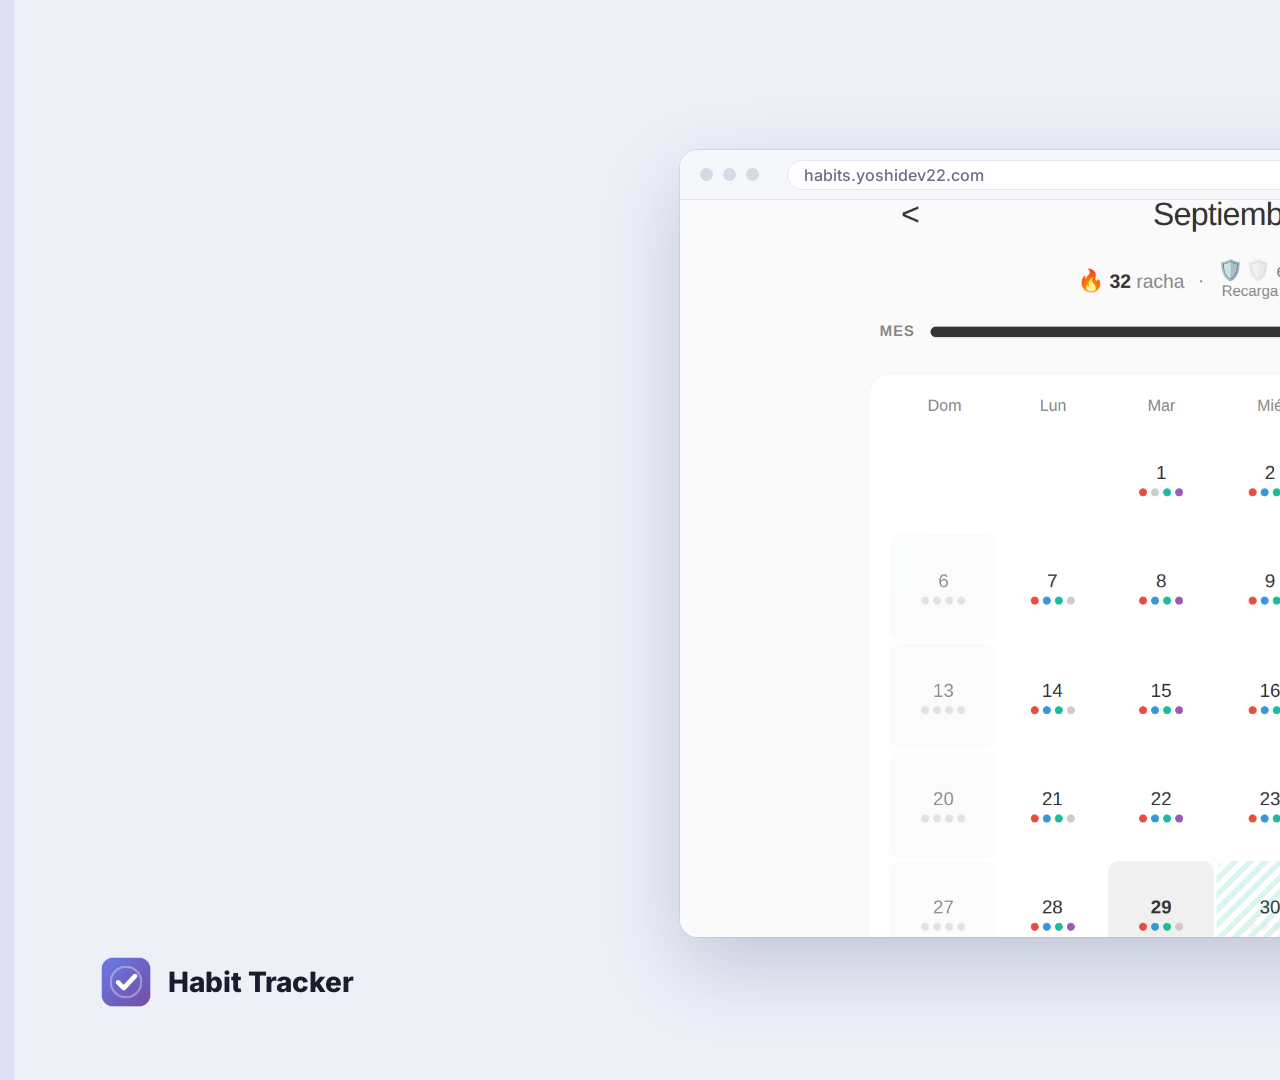
<file: video/teaser-0.1/index.html>
<!doctype html>
<html lang="es">
<head>
<meta charset="utf-8">
<title>Habit Tracker teaser 0.1</title>
<!-- 1920x1080. Everything is a pure function of t: window.seek(t) paints the frame.
     No timers, no CSS transitions/animations, no Math.random. -->
<style>
@font-face { font-family: "Inter"; font-weight: 500; src: url(assets/fonts/Inter-500.ttf); font-display: block; }
@font-face { font-family: "Inter"; font-weight: 800; src: url(assets/fonts/Inter-800.ttf); font-display: block; }
:root {
  --accent: #667eea;          /* --accent in styles.css */
  --accent-deep: #4c5fd6;
  --ink: #1b1d2e;
  --muted: #6b6f86;
  --bg: #eef0f8;
  --paper: #ffffff;
}
* { margin: 0; padding: 0; box-sizing: border-box; }
html, body { width: 1920px; height: 1080px; overflow: hidden; background: var(--bg); }
body { font-family: "Inter", "Liberation Sans", sans-serif; color: var(--ink); position: relative; }

/* Accent rail on the left edge: grows with the timeline */
#rail { position: absolute; left: 0; top: 0; width: 14px; height: 1080px; background: #dde1f3; }
#railFill { position: absolute; left: 0; top: 0; width: 14px; background: var(--accent); }

#copy { position: absolute; left: 100px; top: 0; width: 540px; height: 1080px; }
#kicker { position: absolute; left: 0; top: 330px; font-size: 26px; font-weight: 800; letter-spacing: .14em;
          text-transform: uppercase; color: var(--accent); white-space: nowrap; }
#headline { position: absolute; left: 0; top: 390px; width: 540px; font-size: 74px; line-height: 1.06;
            font-weight: 800; letter-spacing: -0.025em; }
.line { display: block; overflow: hidden; padding-bottom: 8px; }
.word { display: inline-block; white-space: pre; will-change: transform; }
.hl { color: var(--accent); }

#brand { position: absolute; left: 100px; bottom: 72px; display: flex; align-items: center; gap: 16px;
         font-size: 28px; font-weight: 800; }
#brand img { width: 52px; height: 52px; border-radius: 12px; }

/* The "window" that holds the real screenshots */
#screen { isolation: isolate; z-index: 1; position: absolute; left: 680px; top: 150px; width: 1180px; height: 787px; border-radius: 18px;
          background: var(--paper); box-shadow: 0 30px 80px rgba(40, 48, 110, .22), 0 0 0 1px rgba(40, 48, 110, .08);
          overflow: hidden; }
#chrome { height: 50px; background: #f6f7fb; border-bottom: 1px solid #e3e5ef; display: flex; align-items: center;
          gap: 10px; padding: 0 20px; }
#chrome i { width: 13px; height: 13px; border-radius: 50%; background: #d6d9e6; display: block; }
#chrome span { margin-left: 18px; flex: 1; height: 30px; border-radius: 15px; background: #fff; border: 1px solid #e3e5ef;
               font-size: 16px; color: var(--muted); display: flex; align-items: center; padding-left: 16px; }
#viewport { position: absolute; left: 0; top: 50px; width: 1180px; height: 737px; overflow: hidden; background: #fafafa; }
.shot { position: absolute; left: 0; top: 0; width: 1280px; height: 800px; transform-origin: 0 0; }
#overlay { position: absolute; left: 0; top: 0; width: 1280px; height: 800px; transform-origin: 0 0; pointer-events: none; }
#toast { position: absolute; left: 50%; bottom: 36px; display: flex; align-items: center; gap: 14px; padding: 16px 26px;
         border-radius: 14px; background: var(--ink); color: #fff; font-size: 22px; font-weight: 500; white-space: nowrap; }
#toast b { color: #9fb0ff; font-weight: 800; }

#cursor { z-index: 5; position: absolute; left: 0; top: 0; width: 44px; height: 54px; transform-origin: 6px 4px; }
#ring { z-index: 5; position: absolute; border-radius: 50%; border: 5px solid var(--accent); }

/* Closing card: an accent panel that slides over the stage from the left */
#outro { z-index: 10; position: absolute; left: 0; top: 0; width: 1920px; height: 1080px; background: var(--accent); overflow: hidden; }
#outro .grid { position: absolute; right: -120px; top: 120px; width: 900px; height: 900px; opacity: .14;
               background-image: radial-gradient(#fff 3px, transparent 3.5px); background-size: 48px 48px; }
#outroTitle { position: absolute; left: 150px; top: 330px; font-size: 150px; line-height: 1; font-weight: 800;
              letter-spacing: -0.035em; color: #fff; }
#outroUrl { position: absolute; left: 150px; top: 560px; display: flex; align-items: center; gap: 22px; padding: 22px 36px 22px 22px;
            border-radius: 60px; background: #fff; color: var(--accent-deep); font-size: 50px; font-weight: 800; white-space: nowrap; }
#outroUrl img { width: 72px; height: 72px; border-radius: 18px; }
#outroNote { position: absolute; left: 156px; top: 720px; font-size: 30px; font-weight: 500; color: rgba(255,255,255,.85); }
</style>
</head>
<body>
<div id="rail"><div id="railFill"></div></div>

<div id="copy">
  <div id="kicker"></div>
  <div id="headline"></div>
</div>
<div id="brand"><img src="assets/icon-192.png" alt=""><span>Habit Tracker</span></div>

<div id="screen">
  <div id="chrome"><i></i><i></i><i></i><span>habits.yoshidev22.com</span></div>
  <div id="viewport">
    <img class="shot" data-shot="01_calendar" src="assets/01_calendar.png" alt="">
    <img class="shot" data-shot="02_day_before" src="assets/02_day_before.png" alt="">
    <img class="shot" data-shot="03_day_after" src="assets/03_day_after.png" alt="">
    <img class="shot" data-shot="04_settings" src="assets/04_settings.png" alt="">
    <img class="shot" data-shot="05_vacations" src="assets/05_vacations.png" alt="">
    <img class="shot" data-shot="06_rest_vacation" src="assets/06_rest_vacation.png" alt="">
    <img class="shot" data-shot="07_board" src="assets/07_board.png" alt="">
    <img class="shot" data-shot="08_list" src="assets/08_list.png" alt="">
    <img class="shot" data-shot="09_reports" src="assets/09_reports.png" alt="">
    <img class="shot" data-shot="10_export" src="assets/10_export.png" alt="">
    <div id="toast">⬇ <span>Descargado</span> <b id="toastName"></b></div>
  </div>
</div>

<svg id="cursor" viewBox="0 0 44 54" aria-hidden="true">
  <path d="M6 4 L6 44 L16 34 L23 50 L30 47 L23 31 L37 31 Z" fill="#1b1d2e" stroke="#fff" stroke-width="3.5" stroke-linejoin="round"/>
</svg>
<div id="ring"></div>

<div id="outro">
  <div class="grid"></div>
  <div id="outroTitle"></div>
  <div id="outroUrl"><img src="assets/icon-192.png" alt=""><span>habits.yoshidev22.com</span></div>
  <div id="outroNote">Hábitos · Vacaciones · Proyectos · Reportes</div>
</div>

<script>
const DURATION = 31;
const OUTRO_AT = 28;
const $ = (id) => document.getElementById(id);

// ---------- math ----------
const clamp = (v, a, b) => Math.min(b, Math.max(a, v));
const lerp = (a, b, k) => a + (b - a) * k;
const prog = (t, a, b) => clamp((t - a) / (b - a), 0, 1);
const easeInOut = (k) => (k < .5 ? 4 * k * k * k : 1 - Math.pow(-2 * k + 2, 3) / 2);
const easeOut = (k) => 1 - Math.pow(1 - k, 3);
const easeOutBack = (k) => 1 + 2.2 * Math.pow(k - 1, 3) + 1.2 * Math.pow(k - 1, 2);

// Piecewise keyframes [{t, z, x, y}] -> values at t, eased between neighbours
function keyed(frames, t) {
  if (t <= frames[0].t) return frames[0];
  for (let i = 1; i < frames.length; i++) {
    const a = frames[i - 1], b = frames[i];
    if (t <= b.t) {
      const k = easeInOut(prog(t, a.t, b.t));
      return { z: lerp(a.z, b.z, k), x: lerp(a.x, b.x, k), y: lerp(a.y, b.y, k) };
    }
  }
  return frames[frames.length - 1];
}

// ---------- data from demo.py ----------
let C = null;   // clicks.json: key points of each screenshot, in its 1280x800 CSS pixels
const P = (shot, sub) => { const r = sub ? C[shot][sub] : C[shot]; return { x: r.x, y: r.y }; };

// ---------- beats (one line of copy each) ----------
const BEATS = [
  { from: 0,  to: 3,  kicker: '01 · Hábitos',    text: 'La app que te ayuda a crear [hábitos]' },
  { from: 3,  to: 7,  kicker: '02 · Tu día',     text: 'Marca tu día [en un toque]' },
  { from: 7,  to: 11, kicker: '03 · Configura',  text: 'Tus hábitos, [a tu manera]' },
  { from: 11, to: 14, kicker: '04 · Descanso',   text: '¿Fin de semana? Tu racha [descansa]' },
  { from: 14, to: 18, kicker: '05 · Vacaciones', text: '¿Vacaciones? Pausa sin perder [tu racha]' },
  { from: 18, to: 22, kicker: '06 · Proyectos',  text: 'Gestiona tus [proyectos]' },
  { from: 22, to: 26, kicker: '07 · Reportes',   text: 'Ve [cómo avanzas]' },
  { from: 26, to: 28, kicker: '08 · Tus datos',  text: 'Descarga tus datos [cuando quieras]' },
];

// ---------- camera: which screenshot, zoom and focus per time ----------
// Built once the clicks are loaded. z = zoom over "fit to window"; (x, y) = focus point.
let SEGMENTS = [];
let WIPES = [];      // circular reveal from one screenshot into the next
let MOVES = [];      // cursor moves and clicks
function buildTimeline() {
  const k = (t, z, p, dx = 0, dy = 0) => ({ t, z, x: p.x + dx, y: p.y + dy });
  const at = (x, y) => ({ x, y });
  const strip = P('01_calendar'), meditar = P('02_day_before');
  const list = P('04_settings'), rest = P('04_settings', 'rest');
  // Column centre from the header down to the last Saturday / Sunday of the month
  const col = (head, last) => at(P('01_calendar', head).x, (P('01_calendar', head).y + P('01_calendar', last).y) / 2 - 20);
  const satCol = col('head_sat', 'sat_last'), sunCol = col('head_sun', 'sun_last');
  const pause = P('05_vacations');
  const pFirst = P('06_rest_vacation', 'pause_first'), pLast = P('06_rest_vacation', 'pause_last');
  const pauseMid = at((pLast.x + P('06_rest_vacation', 'weekend_sat').x) / 2, (pFirst.y + pLast.y) / 2);
  const card = P('07_board'), tog = P('07_board', 'list_toggle'), proj = P('08_list');
  const summary = P('09_reports'), habits = P('09_reports', 'habits'), exp = P('10_export');
  const togView = k(0, 1.45, tog, -120, 120);

  SEGMENTS = [
    { from: 0, to: 3, shot: '01_calendar',
      frames: [k(0, 1.45, at(640, 420)), k(0.4, 1.45, at(640, 420)), k(2.9, 2.3, strip, 0, 40)] },
    // Same scroll in both captures: at the click the before/after cut is seamless
    { from: 3, to: 5.2, shot: '02_day_before',
      frames: [k(3, 1.7, at(560, 560)), k(4.4, 2.2, at(540, 690)), k(7, 2.3, at(540, 690))] },
    { from: 5.2, to: 7, shot: '03_day_after',
      frames: [k(3, 1.7, at(560, 560)), k(4.4, 2.2, at(540, 690)), k(7, 2.3, at(540, 690))] },
    { from: 7, to: 11, shot: '04_settings',
      frames: [k(7, 1.5, at(640, 330)), k(8.6, 2.1, list, 60, -20), k(10.9, 1.95, rest, 0, -40)] },
    { from: 11, to: 14, shot: '01_calendar',
      frames: [k(11, 1.5, at(640, 460)), k(12.1, 2.6, satCol), k(12.7, 2.6, satCol),
               k(13.6, 2.6, sunCol), k(14, 2.65, sunCol)] },
    { from: 14, to: 16, shot: '05_vacations',
      frames: [k(14, 1.6, at(640, 480)), k(15.5, 2.3, pause, 0, 0), k(16, 2.35, pause, 0, 0)] },
    { from: 16, to: 18, shot: '06_rest_vacation',
      frames: [k(16, 2.0, pauseMid), k(17.3, 2.7, pauseMid), k(18, 2.75, pauseMid)] },
    { from: 18, to: 20.9, shot: '07_board',
      frames: [k(18, 1.0, at(640, 400)), k(19.4, 1.3, card, 0, -120), { ...togView, t: 20.3 }] },
    // Starts on the board's last framing so the circular wipe lines up header to header
    { from: 20.9, to: 22, shot: '08_list',
      frames: [{ ...togView, t: 20.9 }, { ...togView, t: 21.4 }, k(22, 1.6, proj, 0, -20)] },
    { from: 22, to: 26, shot: '09_reports',
      frames: [k(22, 1.2, at(640, 420)), k(23.4, 1.7, summary), k(24.2, 1.7, summary),
               k(25.6, 1.8, habits, 0, 30), k(26, 1.8, habits, 0, 30)] },
    { from: 26, to: DURATION, shot: '10_export',
      frames: [k(26, 1.7, at(640, 420)), k(27.0, 2.6, exp, 0, 30), k(28, 2.7, exp, 0, 30)] },
  ];
  WIPES = [
    { from: 16, to: 16.45, shot: '06_rest_vacation', under: 14, center: pauseMid },
    { from: 20.9, to: 21.35, shot: '08_list', under: 20.89, center: tog },
  ];
  MOVES = [
    { a: 3.3, b: 4.8, from: at(900, 560), to: at(meditar.x - 44, meditar.y + 8), click: 5.15, end: 6.9 },
    { a: 19.3, b: 20.5, from: at(1000, 560), to: at(tog.x + 6, tog.y + 4), click: 20.65, end: 20.9 },
    { a: 26.2, b: 26.95, from: at(820, 420), to: at(exp.x + 34, exp.y + 9), click: 27.1, end: 27.9 },
  ];
}

function segmentAt(t) {
  return SEGMENTS.find((s) => t >= s.from && t < s.to) || SEGMENTS[SEGMENTS.length - 1];
}

const VW = 1180, VH = 737, FIT = VW / 1280;   // 1280x800 fitted to the window width
function transformFor(cam) {
  const s = FIT * cam.z;
  const tx = clamp(VW / 2 - cam.x * s, VW - 1280 * s, 0);
  const ty = clamp(VH / 2 - cam.y * s, VH - 800 * s, 0);
  return { s, tx, ty };
}
const css = (tr) => `translate(${tr.tx}px, ${tr.ty}px) scale(${tr.s})`;
// Screenshot px -> page px (for the cursor, which lives above the window)
const toPage = (tr, p) => ({ x: 680 + tr.tx + p.x * tr.s, y: 150 + 50 + tr.ty + p.y * tr.s });

// ---------- copy ----------
let builtBeat = -1;
function buildHeadline(i) {
  if (builtBeat === i) return;
  builtBeat = i;
  $('kicker').textContent = BEATS[i].kicker;
  const hd = $('headline');
  hd.innerHTML = '';
  let idx = 0;
  BEATS[i].text.split(/(\[[^\]]+\])/).filter(Boolean).forEach((part) => {
    const hl = part.startsWith('[');
    part.replace(/[\[\]]/g, '').split(' ').filter(Boolean).forEach((w) => {
      const mask = document.createElement('span');   // each word rises out of its own mask
      mask.className = 'line';
      mask.style.display = 'inline-block';
      mask.style.verticalAlign = 'top';
      mask.style.marginRight = '0.24em';
      const span = document.createElement('span');
      span.className = 'word' + (hl ? ' hl' : '');
      span.textContent = w;
      span.dataset.i = idx++;
      mask.appendChild(span);
      hd.appendChild(mask);
    });
  });
}

function paintCopy(t) {
  let i = BEATS.findIndex((b) => t >= b.from && t < b.to);
  if (i < 0) i = BEATS.length - 1;
  const beat = BEATS[i];
  buildHeadline(i);
  const local = t - beat.from, left = beat.to - t;
  document.querySelectorAll('#headline .word').forEach((w) => {
    const d = Number(w.dataset.i) * 0.05;
    const inK = easeOut(prog(local, 0.05 + d, 0.5 + d));
    const outK = easeInOut(prog(0.3 - left, 0, 0.3));
    w.style.transform = `translateY(${(1 - inK) * 110 - outK * 110}%)`;
  });
  const kIn = easeOut(prog(local, 0, 0.35)), kOut = easeInOut(prog(0.3 - left, 0, 0.3));
  $('kicker').style.transform = `translateX(${(1 - kIn) * -40 - kOut * 40}px)`;
  $('kicker').style.clipPath = `inset(0 ${(1 - kIn) * 100 + kOut * 100}% 0 0)`;
}

// ---------- screen ----------
function paintScreen(t) {
  const seg = segmentAt(t);
  const tr = transformFor(keyed(seg.frames, t));
  document.querySelectorAll('.shot').forEach((img) => {
    img.style.display = img.dataset.shot === seg.shot ? 'block' : 'none';
    img.style.transform = css(tr);
    img.style.clipPath = 'none';
    img.style.zIndex = 1;
  });
  // The outgoing screenshot stays frozen underneath while the new one grows as a circle
  const wipe = WIPES.find((w) => t >= w.from && t < w.to);
  if (wipe) {
    const prev = segmentAt(wipe.from - 1e-3);
    const under = document.querySelector(`[data-shot="${prev.shot}"]`);
    under.style.display = 'block';
    under.style.transform = css(transformFor(keyed(prev.frames, wipe.from - 1e-3)));
    const top = document.querySelector(`[data-shot="${wipe.shot}"]`);
    top.style.zIndex = 2;
    top.style.clipPath = `circle(${easeInOut(prog(t, wipe.from, wipe.to)) * 1600}px at ${wipe.center.x}px ${wipe.center.y}px)`;
  }
  // Download toast rises from the bottom of the window after the export click
  const toastK = easeOut(prog(t, 27.3, 27.65));
  $('toast').style.display = toastK > 0 ? 'flex' : 'none';
  $('toast').style.transform = `translate(-50%, ${(1 - toastK) * 140}px)`;
  return tr;
}

// ---------- cursor ----------
function paintCursor(t, tr) {
  const m = t < OUTRO_AT ? MOVES.find((mv) => t >= mv.a - 0.25 && t < mv.end) : null;
  const cur = $('cursor'), ring = $('ring');
  cur.style.display = m ? 'block' : 'none';
  ring.style.display = 'none';
  if (!m) return;
  const k = easeInOut(prog(t, m.a, m.b));
  // Slight arc so it does not travel on a ruler
  const p = { x: lerp(m.from.x, m.to.x, k), y: lerp(m.from.y, m.to.y, k) - Math.sin(k * Math.PI) * 40 };
  const page = toPage(tr, p);
  const press = prog(t, m.click - 0.06, m.click) * (1 - prog(t, m.click + 0.06, m.click + 0.16));
  const appear = easeOut(prog(t, m.a - 0.25, m.a));
  cur.style.transform = `translate(${page.x - 6}px, ${page.y - 4}px) scale(${(0.6 + 0.4 * appear) * (1 - 0.18 * press)})`;
  const r01 = prog(t, m.click, m.click + 0.45);
  if (r01 > 0 && r01 < 1) {
    const r = 14 + 46 * easeOut(r01);
    ring.style.display = 'block';
    ring.style.width = ring.style.height = `${r * 2}px`;
    ring.style.transform = `translate(${page.x - r}px, ${page.y - r}px)`;
    ring.style.borderWidth = `${5 * (1 - r01) + 0.5}px`;
  }
}

// ---------- outro ----------
function paintOutro(t) {
  const o = $('outro');
  const k = easeInOut(prog(t, OUTRO_AT - 0.15, OUTRO_AT + 0.35));
  o.style.display = k > 0 ? 'block' : 'none';
  o.style.clipPath = `inset(0 ${(1 - k) * 100}% 0 0)`;
  const title = $('outroTitle');
  if (!title.childElementCount) {
    '¡Pruébala ya!'.split(' ').forEach((w) => {
      const m = document.createElement('span'); m.className = 'line'; m.style.display = 'inline-block';
      m.style.marginRight = '0.22em';
      const s = document.createElement('span'); s.className = 'word'; s.textContent = w; m.appendChild(s); title.appendChild(m);
    });
  }
  const o0 = OUTRO_AT;
  title.querySelectorAll('.word').forEach((w, i) => {
    w.style.transform = `translateY(${(1 - easeOut(prog(t, o0 + 0.3 + i * 0.08, o0 + 0.8 + i * 0.08))) * 110}%)`;
  });
  const u = easeOutBack(prog(t, o0 + 0.75, o0 + 1.25));
  $('outroUrl').style.transform = `translateY(${(1 - u) * 60}px) scale(${0.9 + 0.1 * u})`;
  $('outroUrl').style.clipPath = `inset(0 ${(1 - easeOut(prog(t, o0 + 0.75, o0 + 1.15))) * 100}% 0 0 round 60px)`;
  const n = easeOut(prog(t, o0 + 1.2, o0 + 1.7));
  $('outroNote').style.transform = `translateX(${(1 - n) * -30}px)`;
  $('outroNote').style.clipPath = `inset(0 ${(1 - n) * 100}% 0 0)`;
  // Dot grid drifts slowly: something still moves during the hold
  o.querySelector('.grid').style.transform = `translate(${-(t - o0) * 14}px, ${(t - o0) * 8}px)`;
}

window.seek = function seek(t) {
  t = clamp(t, 0, DURATION - 1e-6);
  $('railFill').style.height = `${(t / DURATION) * 1080}px`;
  paintCopy(t);
  const tr = paintScreen(t);
  paintCursor(t, tr);
  paintOutro(t);
};

// Ready when data, fonts and all images are in
window.ready = (async () => {
  C = await (await fetch('clicks.json')).json();
  buildTimeline();
  $('toastName').textContent = C.meta.csv_name;
  await document.fonts.load('800 80px Inter');
  await document.fonts.load('500 20px Inter');
  await Promise.all([...document.images].map((im) => im.decode().catch(() => {})));
  window.seek(0);
  return true;
})();

// Open the file in a browser with #t=4.5 to inspect one frame
if (location.hash.startsWith('#t=')) window.ready.then(() => window.seek(parseFloat(location.hash.slice(3))));
</script>
</body>
</html>
</file>
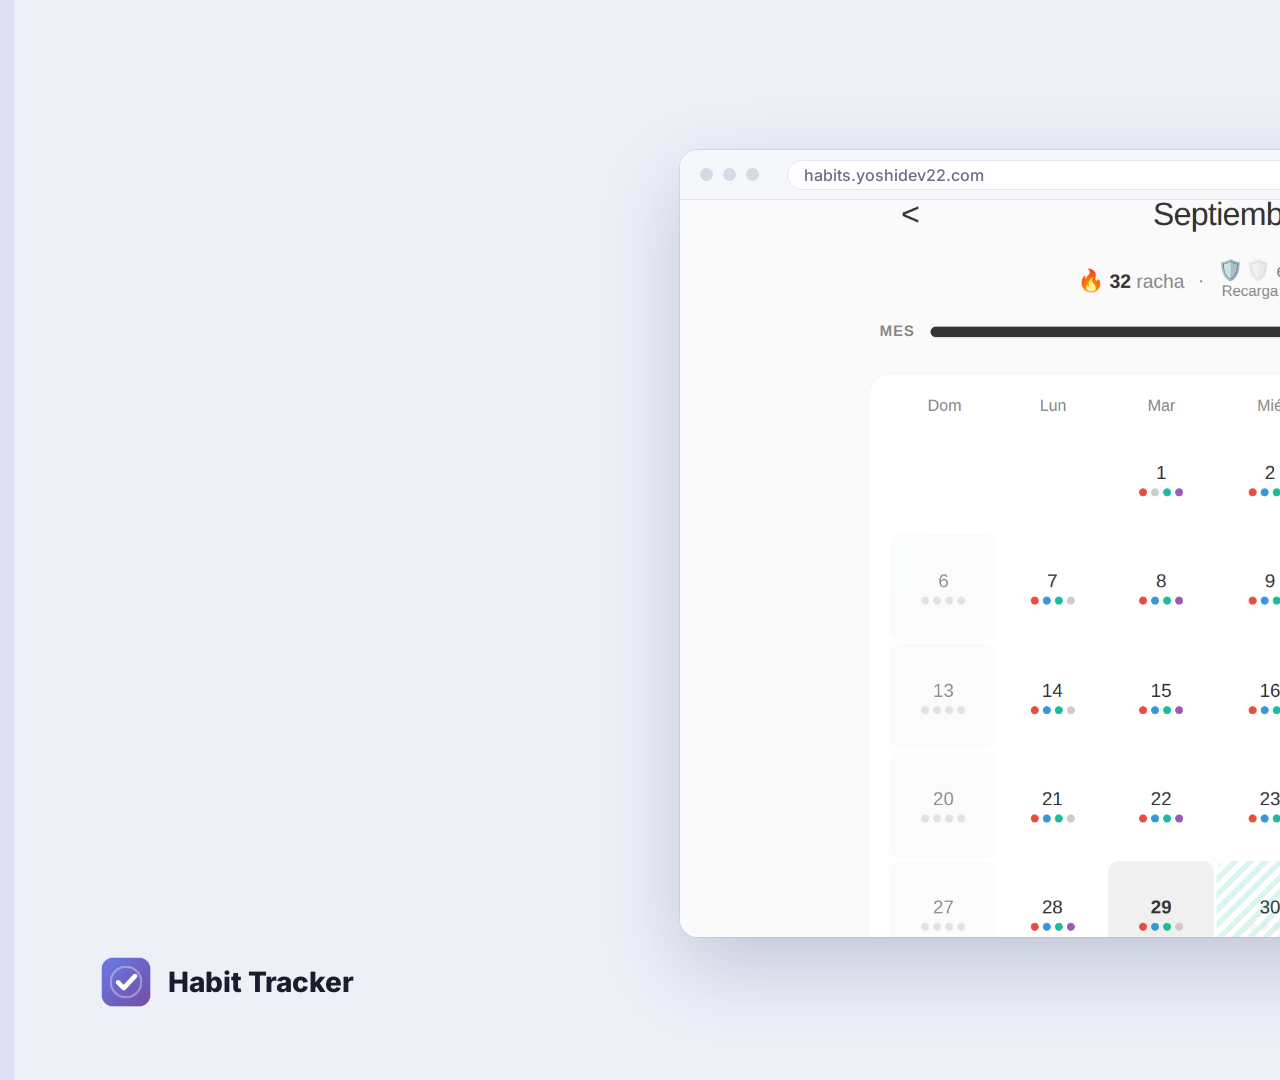
<file: video/teaser-0.2/index.html>
<!doctype html>
<html lang="es">
<head>
<meta charset="utf-8">
<title>Habit Tracker teaser 0.2</title>
<!-- 1920x1080. Everything is a pure function of t: window.seek(t) paints the frame.
     No timers, no CSS transitions/animations, no Math.random. -->
<style>
@font-face { font-family: "Inter"; font-weight: 500; src: url(assets/fonts/Inter-500.ttf); font-display: block; }
@font-face { font-family: "Inter"; font-weight: 800; src: url(assets/fonts/Inter-800.ttf); font-display: block; }
:root {
  --accent: #667eea;          /* --accent in styles.css */
  --accent-deep: #4c5fd6;
  --ink: #1b1d2e;
  --muted: #6b6f86;
  --bg: #eef0f8;
  --paper: #ffffff;
}
* { margin: 0; padding: 0; box-sizing: border-box; }
html, body { width: 1920px; height: 1080px; overflow: hidden; background: var(--bg); }
body { font-family: "Inter", "Liberation Sans", sans-serif; color: var(--ink); position: relative; }

/* Accent rail on the left edge: grows with the timeline */
#rail { position: absolute; left: 0; top: 0; width: 14px; height: 1080px; background: #dde1f3; }
#railFill { position: absolute; left: 0; top: 0; width: 14px; background: var(--accent); }

#copy { position: absolute; left: 100px; top: 0; width: 540px; height: 1080px; }
#kicker { position: absolute; left: 0; top: 330px; font-size: 26px; font-weight: 800; letter-spacing: .14em;
          text-transform: uppercase; color: var(--accent); white-space: nowrap; }
#headline { position: absolute; left: 0; top: 390px; width: 540px; font-size: 74px; line-height: 1.06;
            font-weight: 800; letter-spacing: -0.025em; }
.line { display: block; overflow: hidden; padding-bottom: 8px; }
.word { display: inline-block; white-space: pre; will-change: transform; }
.hl { color: var(--accent); }

#brand { position: absolute; left: 100px; bottom: 72px; display: flex; align-items: center; gap: 16px;
         font-size: 28px; font-weight: 800; }
#brand img { width: 52px; height: 52px; border-radius: 12px; }

/* The "window" that holds the real screenshots */
#screen { isolation: isolate; z-index: 1; position: absolute; left: 680px; top: 150px; width: 1180px; height: 787px; border-radius: 18px;
          background: var(--paper); box-shadow: 0 30px 80px rgba(40, 48, 110, .22), 0 0 0 1px rgba(40, 48, 110, .08);
          overflow: hidden; }
#chrome { height: 50px; background: #f6f7fb; border-bottom: 1px solid #e3e5ef; display: flex; align-items: center;
          gap: 10px; padding: 0 20px; }
#chrome i { width: 13px; height: 13px; border-radius: 50%; background: #d6d9e6; display: block; }
#chrome span { margin-left: 18px; flex: 1; height: 30px; border-radius: 15px; background: #fff; border: 1px solid #e3e5ef;
               font-size: 16px; color: var(--muted); display: flex; align-items: center; padding-left: 16px; }
#viewport { position: absolute; left: 0; top: 50px; width: 1180px; height: 737px; overflow: hidden; background: #fafafa; }
.shot { position: absolute; left: 0; top: 0; width: 1280px; height: 800px; transform-origin: 0 0; }
#overlay { position: absolute; left: 0; top: 0; width: 1280px; height: 800px; transform-origin: 0 0; pointer-events: none; }
#toast { position: absolute; left: 50%; bottom: 36px; display: flex; align-items: center; gap: 14px; padding: 16px 26px;
         border-radius: 14px; background: var(--ink); color: #fff; font-size: 22px; font-weight: 500; white-space: nowrap; }
#toast b { color: #9fb0ff; font-weight: 800; }

#cursor { z-index: 5; position: absolute; left: 0; top: 0; width: 44px; height: 54px; transform-origin: 6px 4px; }
#ring { z-index: 5; position: absolute; border-radius: 50%; border: 5px solid var(--accent); }

/* Closing card: an accent panel that slides over the stage from the left */
#outro { z-index: 10; position: absolute; left: 0; top: 0; width: 1920px; height: 1080px; background: var(--accent); overflow: hidden; }
#outro .grid { position: absolute; right: -120px; top: 120px; width: 900px; height: 900px; opacity: .14;
               background-image: radial-gradient(#fff 3px, transparent 3.5px); background-size: 48px 48px; }
#outroTitle { position: absolute; left: 150px; top: 330px; font-size: 150px; line-height: 1; font-weight: 800;
              letter-spacing: -0.035em; color: #fff; }
#outroUrl { position: absolute; left: 150px; top: 560px; display: flex; align-items: center; gap: 22px; padding: 22px 36px 22px 22px;
            border-radius: 60px; background: #fff; color: var(--accent-deep); font-size: 50px; font-weight: 800; white-space: nowrap; }
#outroUrl img { width: 72px; height: 72px; border-radius: 18px; }
#outroNote { position: absolute; left: 156px; top: 720px; font-size: 30px; font-weight: 500; color: rgba(255,255,255,.85); }
</style>
</head>
<body>
<div id="rail"><div id="railFill"></div></div>

<div id="copy">
  <div id="kicker"></div>
  <div id="headline"></div>
</div>
<div id="brand"><img src="assets/icon-192.png" alt=""><span>Habit Tracker</span></div>

<div id="screen">
  <div id="chrome"><i></i><i></i><i></i><span>habits.yoshidev22.com</span></div>
  <div id="viewport">
    <img class="shot" data-shot="01_calendar" src="assets/01_calendar.png" alt="">
    <img class="shot" data-shot="02_day_before" src="assets/02_day_before.png" alt="">
    <img class="shot" data-shot="03_day_after" src="assets/03_day_after.png" alt="">
    <img class="shot" data-shot="04_settings" src="assets/04_settings.png" alt="">
    <img class="shot" data-shot="05_vacations" src="assets/05_vacations.png" alt="">
    <img class="shot" data-shot="06_rest_vacation" src="assets/06_rest_vacation.png" alt="">
    <img class="shot" data-shot="07_board" src="assets/07_board.png" alt="">
    <img class="shot" data-shot="08_list" src="assets/08_list.png" alt="">
    <img class="shot" data-shot="09_reports" src="assets/09_reports.png" alt="">
    <img class="shot" data-shot="10_export" src="assets/10_export.png" alt="">
    <div id="toast">⬇ <span>Descargado</span> <b id="toastName"></b></div>
  </div>
</div>

<svg id="cursor" viewBox="0 0 44 54" aria-hidden="true">
  <path d="M6 4 L6 44 L16 34 L23 50 L30 47 L23 31 L37 31 Z" fill="#1b1d2e" stroke="#fff" stroke-width="3.5" stroke-linejoin="round"/>
</svg>
<div id="ring"></div>

<div id="outro">
  <div class="grid"></div>
  <div id="outroTitle"></div>
  <div id="outroUrl"><img src="assets/icon-192.png" alt=""><span>habits.yoshidev22.com</span></div>
  <div id="outroNote">Hábitos · Vacaciones · Proyectos · Reportes</div>
</div>

<script>
const DURATION = 31;
const OUTRO_AT = 28;
const TOAST_AT = 27.3;   // download toast after the export click
const $ = (id) => document.getElementById(id);

// ---------- math ----------
const clamp = (v, a, b) => Math.min(b, Math.max(a, v));
const lerp = (a, b, k) => a + (b - a) * k;
const prog = (t, a, b) => clamp((t - a) / (b - a), 0, 1);
const easeInOut = (k) => (k < .5 ? 4 * k * k * k : 1 - Math.pow(-2 * k + 2, 3) / 2);
const easeOut = (k) => 1 - Math.pow(1 - k, 3);
const easeOutBack = (k) => 1 + 2.2 * Math.pow(k - 1, 3) + 1.2 * Math.pow(k - 1, 2);

// Piecewise keyframes [{t, z, x, y}] -> values at t, eased between neighbours
function keyed(frames, t) {
  if (t <= frames[0].t) return frames[0];
  for (let i = 1; i < frames.length; i++) {
    const a = frames[i - 1], b = frames[i];
    if (t <= b.t) {
      const k = easeInOut(prog(t, a.t, b.t));
      return { z: lerp(a.z, b.z, k), x: lerp(a.x, b.x, k), y: lerp(a.y, b.y, k) };
    }
  }
  return frames[frames.length - 1];
}

// ---------- data from demo.py ----------
let C = null;   // clicks.json: key points of each screenshot, in its 1280x800 CSS pixels
const P = (shot, sub) => { const r = sub ? C[shot][sub] : C[shot]; return { x: r.x, y: r.y }; };

// ---------- beats (one line of copy each) ----------
const BEATS = [
  { from: 0,  to: 3,  kicker: '01 · Hábitos',    text: 'La app que te ayuda a crear [hábitos]' },
  { from: 3,  to: 7,  kicker: '02 · Tu día',     text: 'Marca tu día [en un toque]' },
  { from: 7,  to: 11, kicker: '03 · Configura',  text: 'Tus hábitos, [a tu manera]' },
  { from: 11, to: 14, kicker: '04 · Descanso',   text: '¿Fin de semana? Tu racha [descansa]' },
  { from: 14, to: 18, kicker: '05 · Vacaciones', text: '¿Vacaciones? Pausa sin perder [tu racha]' },
  { from: 18, to: 22, kicker: '06 · Proyectos',  text: 'Gestiona tus [proyectos]' },
  { from: 22, to: 26, kicker: '07 · Reportes',   text: 'Ve [cómo avanzas]' },
  { from: 26, to: 28, kicker: '08 · Tus datos',  text: 'Descarga tus datos [cuando quieras]' },
];

// ---------- camera: which screenshot, zoom and focus per time ----------
// Built once the clicks are loaded. z = zoom over "fit to window"; (x, y) = focus point.
let SEGMENTS = [];
let WIPES = [];      // circular reveal from one screenshot into the next
let MOVES = [];      // cursor moves and clicks
function buildTimeline() {
  const k = (t, z, p, dx = 0, dy = 0) => ({ t, z, x: p.x + dx, y: p.y + dy });
  const at = (x, y) => ({ x, y });
  const strip = P('01_calendar'), meditar = P('02_day_before');
  const list = P('04_settings'), rest = P('04_settings', 'rest');
  // Column centre from the header down to the last Saturday / Sunday of the month
  const col = (head, last) => at(P('01_calendar', head).x, (P('01_calendar', head).y + P('01_calendar', last).y) / 2 - 20);
  const satCol = col('head_sat', 'sat_last'), sunCol = col('head_sun', 'sun_last');
  const pause = P('05_vacations');
  const pFirst = P('06_rest_vacation', 'pause_first'), pLast = P('06_rest_vacation', 'pause_last');
  const pauseMid = at((pLast.x + P('06_rest_vacation', 'weekend_sat').x) / 2, (pFirst.y + pLast.y) / 2);
  const card = P('07_board'), tog = P('07_board', 'list_toggle'), proj = P('08_list');
  const summary = P('09_reports'), habits = P('09_reports', 'habits'), exp = P('10_export');
  const togView = k(0, 1.45, tog, -120, 120);

  SEGMENTS = [
    { from: 0, to: 3, shot: '01_calendar',
      frames: [k(0, 1.45, at(640, 420)), k(0.4, 1.45, at(640, 420)), k(2.9, 2.3, strip, 0, 40)] },
    // Same scroll in both captures: at the click the before/after cut is seamless
    { from: 3, to: 5.0, shot: '02_day_before',
      frames: [k(3, 1.7, at(560, 560)), k(4.4, 2.2, at(540, 690)), k(7, 2.3, at(540, 690))] },
    { from: 5.0, to: 7, shot: '03_day_after',
      frames: [k(3, 1.7, at(560, 560)), k(4.4, 2.2, at(540, 690)), k(7, 2.3, at(540, 690))] },
    { from: 7, to: 11, shot: '04_settings',
      frames: [k(7, 1.5, at(640, 330)), k(8.6, 2.1, list, 60, -20), k(10.9, 1.95, rest, 0, -40)] },
    { from: 11, to: 14, shot: '01_calendar',
      frames: [k(11, 1.5, at(640, 460)), k(12.1, 2.6, satCol), k(12.7, 2.6, satCol),
               k(13.6, 2.6, sunCol), k(14, 2.65, sunCol)] },
    { from: 14, to: 16, shot: '05_vacations',
      frames: [k(14, 1.6, at(640, 480)), k(15.5, 2.3, pause, 0, 0), k(16, 2.35, pause, 0, 0)] },
    { from: 16, to: 18, shot: '06_rest_vacation',
      frames: [k(16, 2.0, pauseMid), k(17.3, 2.7, pauseMid), k(18, 2.75, pauseMid)] },
    { from: 18, to: 21.0, shot: '07_board',
      frames: [k(18, 1.0, at(640, 400)), k(19.4, 1.3, card, 0, -120), { ...togView, t: 20.3 }] },
    // Starts on the board's last framing so the circular wipe lines up header to header
    { from: 21.0, to: 22, shot: '08_list',
      frames: [{ ...togView, t: 21.0 }, { ...togView, t: 21.5 }, k(22, 1.6, proj, 0, -20)] },
    { from: 22, to: 26, shot: '09_reports',
      frames: [k(22, 1.2, at(640, 420)), k(23.4, 1.7, summary), k(24.2, 1.7, summary),
               k(25.6, 1.8, habits, 0, 30), k(26, 1.8, habits, 0, 30)] },
    { from: 26, to: DURATION, shot: '10_export',
      frames: [k(26, 1.7, at(640, 420)), k(27.0, 2.6, exp, 0, 30), k(28, 2.7, exp, 0, 30)] },
  ];
  WIPES = [
    { from: 16, to: 16.45, shot: '06_rest_vacation', center: pauseMid },
    { from: 21.0, to: 21.45, shot: '08_list', center: tog },
  ];
  MOVES = [
    { a: 3.3, b: 4.6, from: at(900, 560), to: at(meditar.x - 44, meditar.y + 8), click: 4.95, end: 6.9 },
    { a: 19.4, b: 20.6, from: at(1000, 560), to: at(tog.x + 6, tog.y + 4), click: 20.75, end: 21.0 },
    { a: 26.2, b: 26.95, from: at(820, 420), to: at(exp.x + 34, exp.y + 9), click: 27.1, end: 27.9 },
  ];
}

function segmentAt(t) {
  return SEGMENTS.find((s) => t >= s.from && t < s.to) || SEGMENTS[SEGMENTS.length - 1];
}

const VW = 1180, VH = 737, FIT = VW / 1280;   // 1280x800 fitted to the window width
function transformFor(cam) {
  const s = FIT * cam.z;
  const tx = clamp(VW / 2 - cam.x * s, VW - 1280 * s, 0);
  const ty = clamp(VH / 2 - cam.y * s, VH - 800 * s, 0);
  return { s, tx, ty };
}
const css = (tr) => `translate(${tr.tx}px, ${tr.ty}px) scale(${tr.s})`;
// Screenshot px -> page px (for the cursor, which lives above the window)
const toPage = (tr, p) => ({ x: 680 + tr.tx + p.x * tr.s, y: 150 + 50 + tr.ty + p.y * tr.s });

// ---------- copy ----------
let builtBeat = -1;
function buildHeadline(i) {
  if (builtBeat === i) return;
  builtBeat = i;
  $('kicker').textContent = BEATS[i].kicker;
  const hd = $('headline');
  hd.innerHTML = '';
  let idx = 0;
  BEATS[i].text.split(/(\[[^\]]+\])/).filter(Boolean).forEach((part) => {
    const hl = part.startsWith('[');
    part.replace(/[\[\]]/g, '').split(' ').filter(Boolean).forEach((w) => {
      const mask = document.createElement('span');   // each word rises out of its own mask
      mask.className = 'line';
      mask.style.display = 'inline-block';
      mask.style.verticalAlign = 'top';
      mask.style.marginRight = '0.24em';
      const span = document.createElement('span');
      span.className = 'word' + (hl ? ' hl' : '');
      span.textContent = w;
      span.dataset.i = idx++;
      mask.appendChild(span);
      hd.appendChild(mask);
    });
  });
}

function paintCopy(t) {
  let i = BEATS.findIndex((b) => t >= b.from && t < b.to);
  if (i < 0) i = BEATS.length - 1;
  const beat = BEATS[i];
  buildHeadline(i);
  const local = t - beat.from, left = beat.to - t;
  document.querySelectorAll('#headline .word').forEach((w) => {
    const d = Number(w.dataset.i) * 0.05;
    const inK = easeOut(prog(local, 0.05 + d, 0.5 + d));
    const outK = easeInOut(prog(0.3 - left, 0, 0.3));
    w.style.transform = `translateY(${(1 - inK) * 110 - outK * 110}%)`;
  });
  const kIn = easeOut(prog(local, 0, 0.35)), kOut = easeInOut(prog(0.3 - left, 0, 0.3));
  $('kicker').style.transform = `translateX(${(1 - kIn) * -40 - kOut * 40}px)`;
  $('kicker').style.clipPath = `inset(0 ${(1 - kIn) * 100 + kOut * 100}% 0 0)`;
}

// ---------- screen ----------
function paintScreen(t) {
  const seg = segmentAt(t);
  const tr = transformFor(keyed(seg.frames, t));
  document.querySelectorAll('.shot').forEach((img) => {
    img.style.display = img.dataset.shot === seg.shot ? 'block' : 'none';
    img.style.transform = css(tr);
    img.style.clipPath = 'none';
    img.style.zIndex = 1;
  });
  // The outgoing screenshot stays frozen underneath while the new one grows as a circle
  const wipe = WIPES.find((w) => t >= w.from && t < w.to);
  if (wipe) {
    const prev = segmentAt(wipe.from - 1e-3);
    const under = document.querySelector(`[data-shot="${prev.shot}"]`);
    under.style.display = 'block';
    under.style.transform = css(transformFor(keyed(prev.frames, wipe.from - 1e-3)));
    const top = document.querySelector(`[data-shot="${wipe.shot}"]`);
    top.style.zIndex = 2;
    top.style.clipPath = `circle(${easeInOut(prog(t, wipe.from, wipe.to)) * 1600}px at ${wipe.center.x}px ${wipe.center.y}px)`;
  }
  // Download toast rises from the bottom of the window after the export click
  const toastK = easeOut(prog(t, TOAST_AT, TOAST_AT + 0.35));
  $('toast').style.display = toastK > 0 ? 'flex' : 'none';
  $('toast').style.transform = `translate(-50%, ${(1 - toastK) * 140}px)`;
  return tr;
}

// ---------- cursor ----------
function paintCursor(t, tr) {
  const m = t < OUTRO_AT ? MOVES.find((mv) => t >= mv.a - 0.25 && t < mv.end) : null;
  const cur = $('cursor'), ring = $('ring');
  cur.style.display = m ? 'block' : 'none';
  ring.style.display = 'none';
  if (!m) return;
  const k = easeInOut(prog(t, m.a, m.b));
  // Slight arc so it does not travel on a ruler
  const p = { x: lerp(m.from.x, m.to.x, k), y: lerp(m.from.y, m.to.y, k) - Math.sin(k * Math.PI) * 40 };
  const page = toPage(tr, p);
  const press = prog(t, m.click - 0.06, m.click) * (1 - prog(t, m.click + 0.06, m.click + 0.16));
  const appear = easeOut(prog(t, m.a - 0.25, m.a));
  cur.style.transform = `translate(${page.x - 6}px, ${page.y - 4}px) scale(${(0.6 + 0.4 * appear) * (1 - 0.18 * press)})`;
  const r01 = prog(t, m.click, m.click + 0.45);
  if (r01 > 0 && r01 < 1) {
    const r = 14 + 46 * easeOut(r01);
    ring.style.display = 'block';
    ring.style.width = ring.style.height = `${r * 2}px`;
    ring.style.transform = `translate(${page.x - r}px, ${page.y - r}px)`;
    ring.style.borderWidth = `${5 * (1 - r01) + 0.5}px`;
  }
}

// ---------- outro ----------
function paintOutro(t) {
  const o = $('outro');
  const k = easeInOut(prog(t, OUTRO_AT - 0.15, OUTRO_AT + 0.35));
  o.style.display = k > 0 ? 'block' : 'none';
  o.style.clipPath = `inset(0 ${(1 - k) * 100}% 0 0)`;
  const title = $('outroTitle');
  if (!title.childElementCount) {
    '¡Pruébala ya!'.split(' ').forEach((w) => {
      const m = document.createElement('span'); m.className = 'line'; m.style.display = 'inline-block';
      m.style.marginRight = '0.22em';
      const s = document.createElement('span'); s.className = 'word'; s.textContent = w; m.appendChild(s); title.appendChild(m);
    });
  }
  const o0 = OUTRO_AT;
  title.querySelectorAll('.word').forEach((w, i) => {
    w.style.transform = `translateY(${(1 - easeOut(prog(t, o0 + 0.3 + i * 0.08, o0 + 0.8 + i * 0.08))) * 110}%)`;
  });
  const u = easeOutBack(prog(t, o0 + 0.75, o0 + 1.25));
  $('outroUrl').style.transform = `translateY(${(1 - u) * 60}px) scale(${0.9 + 0.1 * u})`;
  $('outroUrl').style.clipPath = `inset(0 ${(1 - easeOut(prog(t, o0 + 0.75, o0 + 1.15))) * 100}% 0 0 round 60px)`;
  const n = easeOut(prog(t, o0 + 1.2, o0 + 1.7));
  $('outroNote').style.transform = `translateX(${(1 - n) * -30}px)`;
  $('outroNote').style.clipPath = `inset(0 ${(1 - n) * 100}% 0 0)`;
  // Dot grid drifts slowly: something still moves during the hold
  o.querySelector('.grid').style.transform = `translate(${-(t - o0) * 14}px, ${(t - o0) * 8}px)`;
}

// ---------- cues (read by audio.py through export_cues.py) ----------
// Everything here is derived from BEATS / SEGMENTS / WIPES / MOVES: move a cut there
// and the sound moves with it.
window.exportCues = function exportCues() {
  const r3 = (v) => Math.round(v * 1000) / 1000;
  const cues = [];
  const shotAt = (t) => segmentAt(t).shot;
  SEGMENTS.forEach((seg, i) => {
    if (i === 0) return;
    const wipe = WIPES.find((w) => Math.abs(w.from - seg.from) < 1e-6);
    const prev = SEGMENTS[i - 1].shot;
    // before -> after of the same day panel is a state change, not a scene change
    const kind = prev === '02_day_before' && seg.shot === '03_day_after' ? 'milestone'
      : wipe ? 'wipe' : 'cut';
    cues.push({ t: r3(seg.from), kind, from: prev, to: seg.shot,
                ...(kind === 'milestone' ? { label: `${C.meta.count_before} -> ${C.meta.count_after}` } : {}) });
  });
  MOVES.forEach((m) => cues.push({ t: r3(m.click), kind: m.click > 26 ? 'export_click' : 'click', shot: shotAt(m.click) }));
  SEGMENTS.forEach((seg) => seg.frames.forEach((f, j) => {
    const next = seg.frames[j + 1];
    if (next && next.z - f.z >= 0.3 && f.t >= seg.from - 1e-6 && f.t < seg.to)
      cues.push({ t: r3(f.t), kind: 'zoom_start', shot: seg.shot, z_from: r3(f.z), z_to: r3(next.z), until: r3(next.t) });
  }));
  BEATS.forEach((b, i) => cues.push({ t: r3(b.from), kind: 'beat', index: i + 1, text: b.text.replace(/[\[\]]/g, '') }));
  cues.push({ t: r3(TOAST_AT), kind: 'toast', text: C.meta.csv_name });
  cues.push({ t: r3(OUTRO_AT), kind: 'outro', text: '¡Pruébala ya!' });
  cues.push({ t: r3(DURATION), kind: 'end' });
  cues.sort((a, b) => a.t - b.t || a.kind.localeCompare(b.kind));
  return { duration: DURATION, fps: 60, bpm: 120, cues };
};

window.seek = function seek(t) {
  t = clamp(t, 0, DURATION - 1e-6);
  $('railFill').style.height = `${(t / DURATION) * 1080}px`;
  paintCopy(t);
  const tr = paintScreen(t);
  paintCursor(t, tr);
  paintOutro(t);
};

// Ready when data, fonts and all images are in
window.ready = (async () => {
  C = await (await fetch('clicks.json')).json();
  buildTimeline();
  $('toastName').textContent = C.meta.csv_name;
  await document.fonts.load('800 80px Inter');
  await document.fonts.load('500 20px Inter');
  await Promise.all([...document.images].map((im) => im.decode().catch(() => {})));
  window.seek(0);
  return true;
})();

// Open the file in a browser with #t=4.5 to inspect one frame
if (location.hash.startsWith('#t=')) window.ready.then(() => window.seek(parseFloat(location.hash.slice(3))));
</script>
</body>
</html>
</file>
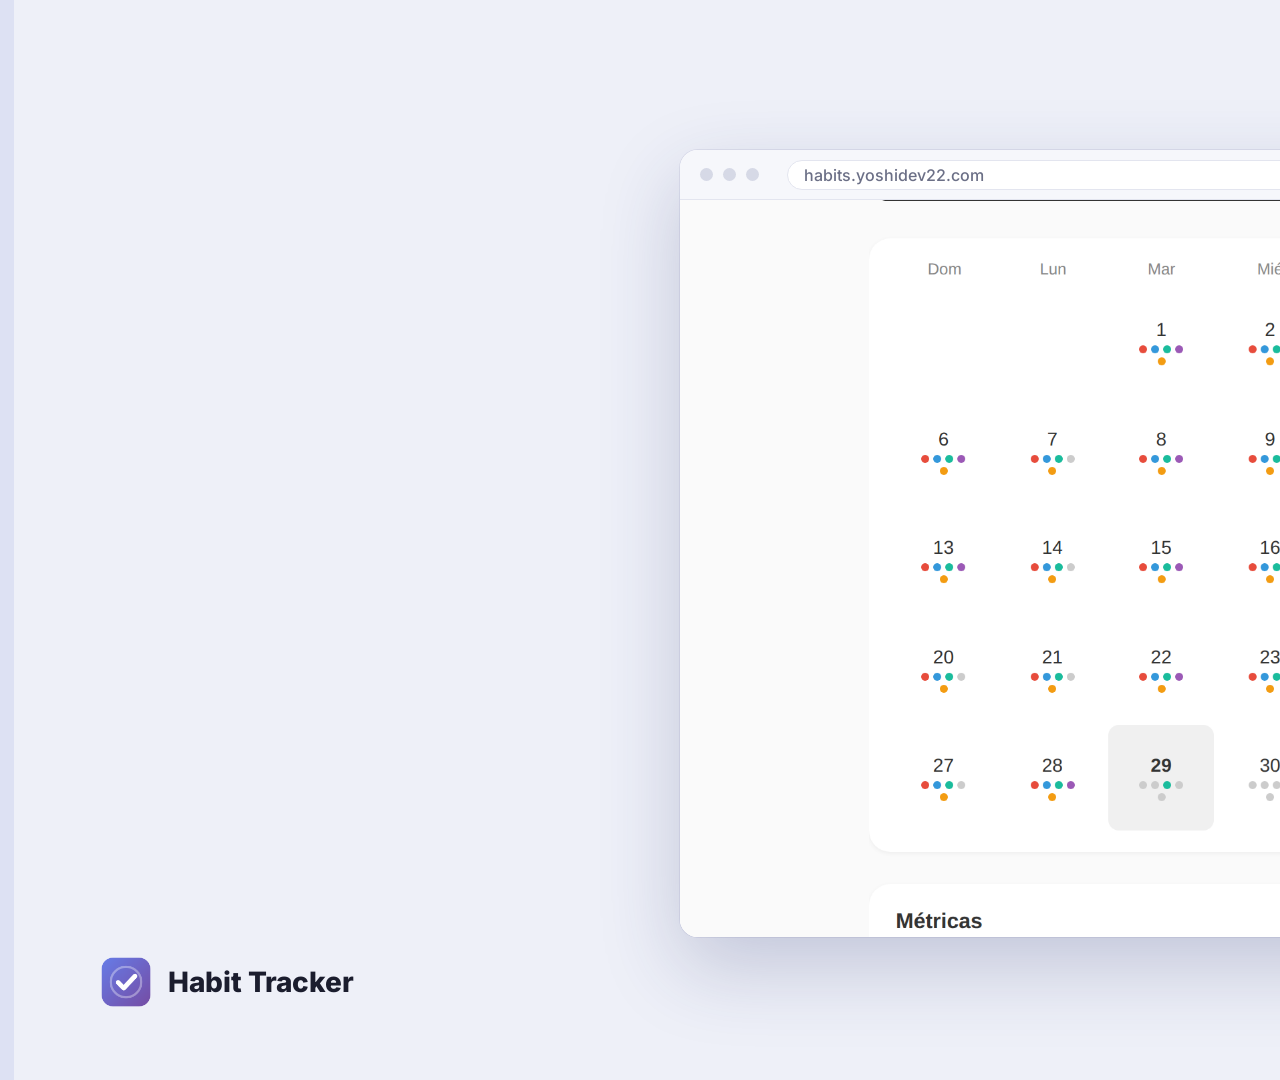
<file: video/teaser-0/index.html>
<!doctype html>
<html lang="es">
<head>
<meta charset="utf-8">
<title>Habit Tracker teaser 0</title>
<!-- 1920x1080. Everything is a pure function of t: window.seek(t) paints the frame.
     No timers, no CSS transitions/animations, no Math.random. -->
<style>
@font-face { font-family: "Inter"; font-weight: 500; src: url(assets/fonts/Inter-500.ttf); font-display: block; }
@font-face { font-family: "Inter"; font-weight: 800; src: url(assets/fonts/Inter-800.ttf); font-display: block; }
:root {
  --accent: #667eea;          /* --accent in styles.css */
  --accent-deep: #4c5fd6;
  --ink: #1b1d2e;
  --muted: #6b6f86;
  --bg: #eef0f8;
  --paper: #ffffff;
}
* { margin: 0; padding: 0; box-sizing: border-box; }
html, body { width: 1920px; height: 1080px; overflow: hidden; background: var(--bg); }
body { font-family: "Inter", "Liberation Sans", sans-serif; color: var(--ink); position: relative; }

/* Accent rail on the left edge: grows with the timeline */
#rail { position: absolute; left: 0; top: 0; width: 14px; height: 1080px; background: #dde1f3; }
#railFill { position: absolute; left: 0; top: 0; width: 14px; background: var(--accent); }

#copy { position: absolute; left: 100px; top: 0; width: 540px; height: 1080px; }
#kicker { position: absolute; left: 0; top: 330px; font-size: 26px; font-weight: 800; letter-spacing: .14em;
          text-transform: uppercase; color: var(--accent); white-space: nowrap; }
#headline { position: absolute; left: 0; top: 390px; width: 540px; font-size: 74px; line-height: 1.06;
            font-weight: 800; letter-spacing: -0.025em; }
.line { display: block; overflow: hidden; padding-bottom: 8px; }
.word { display: inline-block; white-space: pre; will-change: transform; }
.hl { color: var(--accent); }

#brand { position: absolute; left: 100px; bottom: 72px; display: flex; align-items: center; gap: 16px;
         font-size: 28px; font-weight: 800; }
#brand img { width: 52px; height: 52px; border-radius: 12px; }

/* The "window" that holds the real screenshots */
#screen { position: absolute; left: 680px; top: 150px; width: 1180px; height: 787px; border-radius: 18px;
          background: var(--paper); box-shadow: 0 30px 80px rgba(40, 48, 110, .22), 0 0 0 1px rgba(40, 48, 110, .08);
          overflow: hidden; }
#chrome { height: 50px; background: #f6f7fb; border-bottom: 1px solid #e3e5ef; display: flex; align-items: center;
          gap: 10px; padding: 0 20px; }
#chrome i { width: 13px; height: 13px; border-radius: 50%; background: #d6d9e6; display: block; }
#chrome span { margin-left: 18px; flex: 1; height: 30px; border-radius: 15px; background: #fff; border: 1px solid #e3e5ef;
               font-size: 16px; color: var(--muted); display: flex; align-items: center; padding-left: 16px; }
#viewport { position: absolute; left: 0; top: 50px; width: 1180px; height: 737px; overflow: hidden; background: #fafafa; }
.shot { position: absolute; left: 0; top: 0; width: 1280px; height: 800px; transform-origin: 0 0; }
#overlay { position: absolute; left: 0; top: 0; width: 1280px; height: 800px; transform-origin: 0 0; pointer-events: none; }
#markDot { position: absolute; width: 14px; height: 14px; border-radius: 50%; background: #e74c3c; }
#toast { position: absolute; left: 50%; bottom: 36px; display: flex; align-items: center; gap: 14px; padding: 16px 26px;
         border-radius: 14px; background: var(--ink); color: #fff; font-size: 22px; font-weight: 500; white-space: nowrap; }
#toast b { color: #9fb0ff; font-weight: 800; }

#cursor { position: absolute; left: 0; top: 0; width: 44px; height: 54px; transform-origin: 6px 4px; }
#ring { position: absolute; border-radius: 50%; border: 5px solid var(--accent); }

/* Closing card: an accent panel that slides over the stage from the left */
#outro { position: absolute; left: 0; top: 0; width: 1920px; height: 1080px; background: var(--accent); overflow: hidden; }
#outro .grid { position: absolute; right: -120px; top: 120px; width: 900px; height: 900px; opacity: .14;
               background-image: radial-gradient(#fff 3px, transparent 3.5px); background-size: 48px 48px; }
#outroTitle { position: absolute; left: 150px; top: 330px; font-size: 150px; line-height: 1; font-weight: 800;
              letter-spacing: -0.035em; color: #fff; }
#outroUrl { position: absolute; left: 150px; top: 560px; display: flex; align-items: center; gap: 22px; padding: 22px 36px 22px 22px;
            border-radius: 60px; background: #fff; color: var(--accent-deep); font-size: 50px; font-weight: 800; white-space: nowrap; }
#outroUrl img { width: 72px; height: 72px; border-radius: 18px; }
#outroNote { position: absolute; left: 156px; top: 720px; font-size: 30px; font-weight: 500; color: rgba(255,255,255,.85); }
</style>
</head>
<body>
<div id="rail"><div id="railFill"></div></div>

<div id="copy">
  <div id="kicker"></div>
  <div id="headline"></div>
</div>
<div id="brand"><img src="assets/icon-192.png" alt=""><span>Habit Tracker</span></div>

<div id="screen">
  <div id="chrome"><i></i><i></i><i></i><span>habits.yoshidev22.com</span></div>
  <div id="viewport">
    <img class="shot" data-shot="01_calendar" src="assets/01_calendar.png" alt="">
    <img class="shot" data-shot="02_day_panel" src="assets/02_day_panel.png" alt="">
    <img class="shot" data-shot="03_board" src="assets/03_board.png" alt="">
    <img class="shot" data-shot="04_list" src="assets/04_list.png" alt="">
    <img class="shot" data-shot="05_reports" src="assets/05_reports.png" alt="">
    <img class="shot" data-shot="06_export" src="assets/06_export.png" alt="">
    <div id="overlay"><div id="markDot"></div></div>
    <div id="toast">⬇ <span>Descargado</span> <b id="toastName"></b></div>
  </div>
</div>

<svg id="cursor" viewBox="0 0 44 54" aria-hidden="true">
  <path d="M6 4 L6 44 L16 34 L23 50 L30 47 L23 31 L37 31 Z" fill="#1b1d2e" stroke="#fff" stroke-width="3.5" stroke-linejoin="round"/>
</svg>
<div id="ring"></div>

<div id="outro">
  <div class="grid"></div>
  <div id="outroTitle"></div>
  <div id="outroUrl"><img src="assets/icon-192.png" alt=""><span>habits.yoshidev22.com</span></div>
  <div id="outroNote">Hábitos · Proyectos · Tiempo · Reportes</div>
</div>

<script>
const DURATION = 20;
const $ = (id) => document.getElementById(id);

// ---------- math ----------
const clamp = (v, a, b) => Math.min(b, Math.max(a, v));
const lerp = (a, b, k) => a + (b - a) * k;
const prog = (t, a, b) => clamp((t - a) / (b - a), 0, 1);
const easeInOut = (k) => (k < .5 ? 4 * k * k * k : 1 - Math.pow(-2 * k + 2, 3) / 2);
const easeOut = (k) => 1 - Math.pow(1 - k, 3);
const easeOutBack = (k) => 1 + 2.2 * Math.pow(k - 1, 3) + 1.2 * Math.pow(k - 1, 2);

// Piecewise keyframes [{t, ...values}] -> values at t, eased between neighbours
function keyed(frames, t) {
  if (t <= frames[0].t) return frames[0];
  for (let i = 1; i < frames.length; i++) {
    const a = frames[i - 1], b = frames[i];
    if (t <= b.t) {
      const k = easeInOut(prog(t, a.t, b.t));
      const out = {};
      for (const key in b) out[key] = typeof b[key] === 'number' ? lerp(a[key], b[key], k) : b[key];
      return out;
    }
  }
  return frames[frames.length - 1];
}

// ---------- data from demo.py ----------
let C = null;   // clicks.json: key points of each screenshot in its 1280x800 CSS pixels
const P = (shot, sub) => { const r = sub ? C[shot][sub] : C[shot]; return { x: r.x, y: r.y }; };

// ---------- beats ----------
const BEATS = [
  { from: 0,  to: 3,  kicker: '01 · Hábitos',   text: 'La app que te ayuda a crear [hábitos]' },
  { from: 3,  to: 6,  kicker: '02 · Calendario', text: 'Tu calendario, [día a día]' },
  { from: 6,  to: 10, kicker: '03 · Proyectos',  text: 'Gestiona tus [proyectos]' },
  { from: 10, to: 14, kicker: '04 · Reportes',   text: 'Genera tus reportes y ve [cómo avanzas]' },
  { from: 14, to: 17, kicker: '05 · Tus datos',  text: 'Descarga tus datos [cuando quieras]' },
];

// Headline DOM is rebuilt only when the beat changes (same result for any t)
let builtBeat = -1;
function buildHeadline(i) {
  if (builtBeat === i) return;
  builtBeat = i;
  $('kicker').textContent = BEATS[i].kicker;
  const hd = $('headline');
  hd.innerHTML = '';
  // Words wrap naturally; each word gets its own mask via the .line wrapper per word
  const parts = BEATS[i].text.split(/(\[[^\]]+\])/).filter(Boolean);
  let idx = 0;
  parts.forEach((part) => {
    const hl = part.startsWith('[');
    part.replace(/[\[\]]/g, '').split(' ').filter(Boolean).forEach((w) => {
      const mask = document.createElement('span');
      mask.className = 'line';
      mask.style.display = 'inline-block';
      mask.style.verticalAlign = 'top';
      mask.style.marginRight = '0.24em';
      const span = document.createElement('span');
      span.className = 'word' + (hl ? ' hl' : '');
      span.textContent = w;
      span.dataset.i = idx++;
      mask.appendChild(span);
      hd.appendChild(mask);
    });
  });
}

function paintCopy(t) {
  let i = BEATS.findIndex((b) => t >= b.from && t < b.to);
  if (i < 0) i = BEATS.length - 1;
  const beat = BEATS[i];
  buildHeadline(i);
  const local = t - beat.from;
  const left = beat.to - t;
  // Words rise out of their mask (staggered) and leave upward at the end of the beat
  document.querySelectorAll('#headline .word').forEach((w) => {
    const d = Number(w.dataset.i) * 0.055;
    const inK = easeOut(prog(local, 0.05 + d, 0.5 + d));
    const outK = easeInOut(prog(0.3 - left, 0, 0.3));
    const y = (1 - inK) * 110 - outK * 110;
    w.style.transform = `translateY(${y}%)`;
  });
  const kIn = easeOut(prog(local, 0, 0.35));
  const kOut = easeInOut(prog(0.3 - left, 0, 0.3));
  $('kicker').style.transform = `translateX(${(1 - kIn) * -40 - kOut * 40}px)`;
  $('kicker').style.clipPath = `inset(0 ${(1 - kIn) * 100 + kOut * 100}% 0 0)`;
}

// ---------- camera: which shot, zoom and focus point, per time ----------
// z = extra zoom over "fit to window"; (x, y) = focus in screenshot CSS px
function camera(t) {
  const c = (x, y) => ({ x, y });
  if (t < 3) {
    const s = P('01_calendar');
    return { shot: '01_calendar', ...keyed([{ t: 0, z: 1.45, x: 640, y: 420 }, { t: 0.4, z: 1.45, x: 640, y: 420 },
                                              { t: 2.9, z: 1.95, x: s.x + 60, y: s.y - 90 }], t) };
  }
  if (t < 6) {
    const b = P('02_day_panel');
    return { shot: '02_day_panel', ...keyed([{ t: 3, z: 1.6, x: 560, y: 470 }, { t: 4.3, z: 1.95, x: b.x - 20, y: b.y - 60 },
                                               { t: 6, z: 2.05, x: b.x - 20, y: b.y - 60 }], t) };
  }
  if (t < 8.9) {
    const card = P('03_board'), tog = P('03_board', 'list_toggle');
    return { shot: '03_board', ...keyed([{ t: 6, z: 1.0, x: 640, y: 400 }, { t: 7.4, z: 1.3, x: card.x, y: card.y - 120 },
                                           { t: 8.3, z: 1.45, x: tog.x - 120, y: tog.y + 120 }], t) };
  }
  if (t < 10) {
    const p = P('04_list');
    // Starts on the board's last framing so the circular wipe lines up header to header
    const tog = P('03_board', 'list_toggle');
    return { shot: '04_list', ...keyed([{ t: 8.9, z: 1.45, x: tog.x - 120, y: tog.y + 120 }, { t: 9.4, z: 1.45, x: tog.x - 120, y: tog.y + 120 },
                                          { t: 10, z: 1.6, x: p.x, y: p.y - 20 }], t) };
  }
  if (t < 14) {
    const s = P('05_reports');
    return { shot: '05_reports', ...keyed([{ t: 10, z: 1.2, x: 640, y: 420 }, { t: 11.4, z: 1.7, x: s.x, y: s.y }, { t: 12.2, z: 1.7, x: s.x, y: s.y },
                                               { t: 13.6, z: 1.8, x: s.x, y: 720 }, { t: 14, z: 1.8, x: s.x, y: 720 }], t) };
  }
  const e = P('06_export');
  return { shot: '06_export', ...keyed([{ t: 14, z: 1.7, x: 640, y: 420 }, { t: 15.4, z: 2.6, x: e.x, y: e.y + 30 }, { t: 17, z: 2.7, x: e.x, y: e.y + 30 }], t) };
}

const VW = 1180, VH = 737, FIT = VW / 1280;   // 1280x800 fitted to the window width
function transformFor(cam) {
  const s = FIT * cam.z;
  let tx = VW / 2 - cam.x * s, ty = VH / 2 - cam.y * s;
  tx = clamp(tx, VW - 1280 * s, 0);
  ty = clamp(ty, VH - 800 * s, 0);
  return { s, tx, ty };
}
// Screenshot px -> page px (for the cursor, which lives above the window)
const toPage = (tr, p) => ({ x: 680 + tr.tx + p.x * tr.s, y: 150 + 50 + tr.ty + p.y * tr.s });

function paintScreen(t) {
  const cam = camera(t);
  const tr = transformFor(cam);
  const css = `translate(${tr.tx}px, ${tr.ty}px) scale(${tr.s})`;
  document.querySelectorAll('.shot').forEach((img) => {
    const on = img.dataset.shot === cam.shot;
    img.style.display = on ? 'block' : 'none';
    img.style.transform = css;
    img.style.clipPath = 'none';
  });
  // Board -> List: the list grows out of the click point as a circle (no cross-fade)
  if (t >= 8.9 && t < 9.35) {
    const board = document.querySelector('[data-shot="03_board"]');
    const trB = transformFor(camera(8.89));
    board.style.display = 'block';
    board.style.transform = `translate(${trB.tx}px, ${trB.ty}px) scale(${trB.s})`;
    const tog = P('03_board', 'list_toggle');
    const list = document.querySelector('[data-shot="04_list"]');
    list.style.zIndex = 2;
    const r = easeInOut(prog(t, 8.9, 9.35)) * 1600;
    list.style.clipPath = `circle(${r}px at ${tog.x}px ${tog.y}px)`;
  }
  $('overlay').style.transform = css;

  // Beat 2: after the click, the habit's dot fills with its colour
  const b = P('02_day_panel');
  const dot = $('markDot');
  const dotK = cam.shot === '02_day_panel' ? easeOutBack(prog(t, 4.55, 4.85)) : 0;
  dot.style.display = dotK > 0 ? 'block' : 'none';
  dot.style.left = `${b.x - C['02_day_panel'].w / 2 + 10}px`;
  dot.style.top = `${b.y - 7}px`;
  dot.style.transform = `scale(${dotK})`;

  // Beat 5: download toast rises from the bottom of the window
  const toastK = easeOut(prog(t, 15.85, 16.25));
  $('toast').style.display = toastK > 0 ? 'flex' : 'none';
  $('toast').style.transform = `translate(-50%, ${(1 - toastK) * 140}px)`;
  return tr;
}

// ---------- cursor ----------
// Each move: {t0, t1, from, to, click} in screenshot coordinates of the current shot
function cursorState(t, tr) {
  const b = P('02_day_panel'), tog = P('03_board', 'list_toggle'), e = P('06_export');
  const moves = [
    { a: 3.2, b: 4.4, from: { x: 900, y: 760 }, to: { x: b.x - 58, y: b.y + 8 }, click: 4.5, end: 5.9 },
    { a: 7.3, b: 8.5, from: { x: 1000, y: 560 }, to: { x: tog.x + 6, y: tog.y + 4 }, click: 8.65, end: 8.9 },
    { a: 14.3, b: 15.4, from: { x: 820, y: 420 }, to: { x: e.x + 34, y: e.y + 9 }, click: 15.55, end: 16.9 },
  ];
  const m = moves.find((mv) => t >= mv.a - 0.25 && t < mv.end);
  if (!m) return null;
  const k = easeInOut(prog(t, m.a, m.b));
  // Slight arc so it does not travel on a ruler
  const p = { x: lerp(m.from.x, m.to.x, k), y: lerp(m.from.y, m.to.y, k) - Math.sin(k * Math.PI) * 40 };
  const page = toPage(tr, p);
  const press = prog(t, m.click - 0.06, m.click) * (1 - prog(t, m.click + 0.06, m.click + 0.16));
  const ring = prog(t, m.click, m.click + 0.45);
  return { page, press, ring, appear: easeOut(prog(t, m.a - 0.25, m.a)) };
}

function paintCursor(t, tr) {
  const st = t < 17 ? cursorState(t, tr) : null;
  const cur = $('cursor'), ring = $('ring');
  cur.style.display = st ? 'block' : 'none';
  ring.style.display = st && st.ring > 0 && st.ring < 1 ? 'block' : 'none';
  if (!st) return;
  cur.style.transform = `translate(${st.page.x - 6}px, ${st.page.y - 4}px) scale(${(0.6 + 0.4 * st.appear) * (1 - 0.18 * st.press)})`;
  const r = 14 + 46 * easeOut(st.ring);
  ring.style.width = ring.style.height = `${r * 2}px`;
  ring.style.transform = `translate(${st.page.x - r}px, ${st.page.y - r}px)`;
  ring.style.borderWidth = `${5 * (1 - st.ring) + 0.5}px`;
}

// ---------- outro ----------
function paintOutro(t) {
  const o = $('outro');
  const k = easeInOut(prog(t, 16.85, 17.35));
  o.style.display = k > 0 ? 'block' : 'none';
  o.style.clipPath = `inset(0 ${(1 - k) * 100}% 0 0)`;
  const title = $('outroTitle');
  if (!title.childElementCount) {
    '¡Pruébala ya!'.split(' ').forEach((w) => {
      const m = document.createElement('span'); m.className = 'line'; m.style.display = 'inline-block';
      m.style.marginRight = '0.22em';
      const s = document.createElement('span'); s.className = 'word'; s.textContent = w; m.appendChild(s); title.appendChild(m);
    });
  }
  title.querySelectorAll('.word').forEach((w, i) => {
    w.style.transform = `translateY(${(1 - easeOut(prog(t, 17.3 + i * 0.08, 17.8 + i * 0.08))) * 110}%)`;
  });
  const u = easeOutBack(prog(t, 17.75, 18.25));
  $('outroUrl').style.transform = `translateY(${(1 - u) * 60}px) scale(${0.9 + 0.1 * u})`;
  $('outroUrl').style.clipPath = `inset(0 ${(1 - easeOut(prog(t, 17.75, 18.15))) * 100}% 0 0 round 60px)`;
  $('outroNote').style.transform = `translateX(${(1 - easeOut(prog(t, 18.2, 18.7))) * -30}px)`;
  $('outroNote').style.clipPath = `inset(0 ${(1 - easeOut(prog(t, 18.2, 18.7))) * 100}% 0 0)`;
  // Dot grid drifts slowly: something still moves during the hold
  o.querySelector('.grid').style.transform = `translate(${-(t - 17) * 14}px, ${(t - 17) * 8}px)`;
}

window.seek = function seek(t) {
  t = clamp(t, 0, DURATION - 1e-6);
  $('railFill').style.height = `${(t / DURATION) * 1080}px`;
  paintCopy(t);
  const tr = paintScreen(t);
  paintCursor(t, tr);
  paintOutro(t);
};

// Ready when data, fonts and all images are in
window.ready = (async () => {
  C = await (await fetch('clicks.json')).json();
  $('toastName').textContent = C.meta.csv_name;
  await document.fonts.load('800 80px Inter');
  await document.fonts.load('500 20px Inter');
  await Promise.all([...document.images].map((im) => im.decode().catch(() => {})));
  window.seek(0);
  return true;
})();

// Open the file in a browser with #t=4.5 to inspect one frame
if (location.hash.startsWith('#t=')) window.ready.then(() => window.seek(parseFloat(location.hash.slice(3))));
</script>
</body>
</html>
</file>
